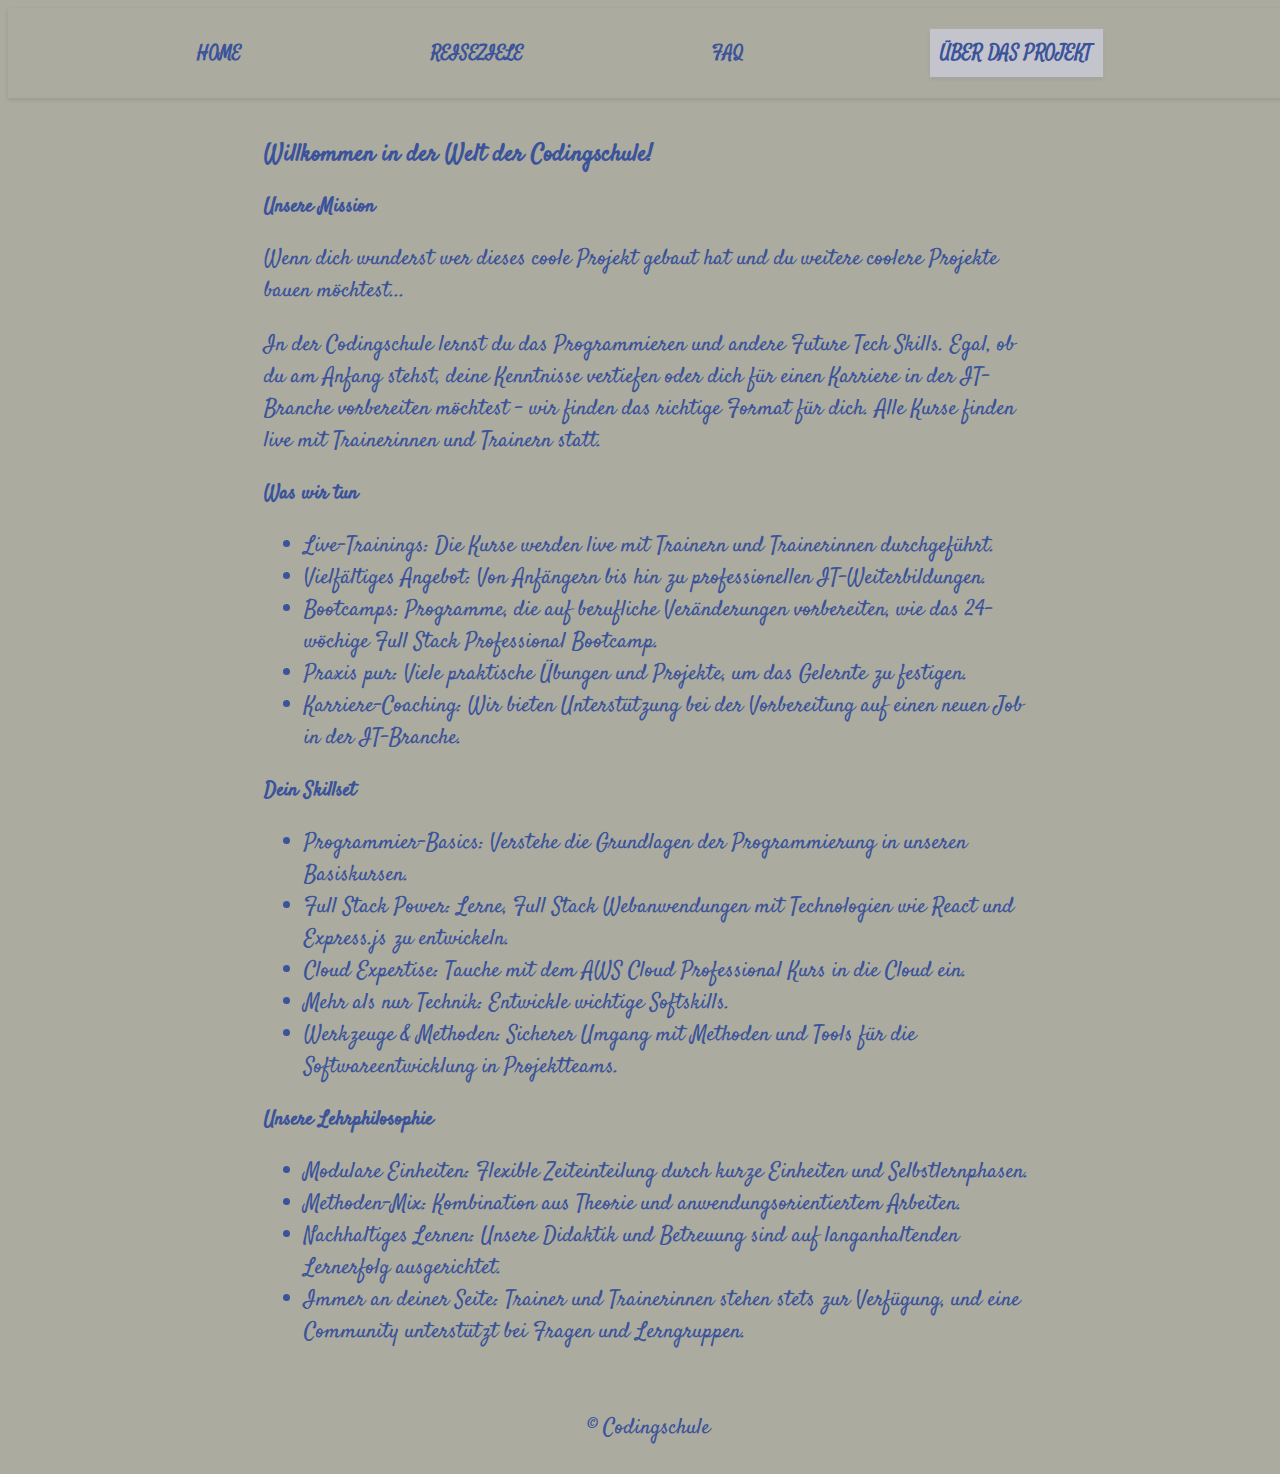
<file: Pages/about.html>
<!DOCTYPE html>
<html lang="en">
<head>
    <meta charset="UTF-8">
    <meta name="viewport" content="width=device-width, initial-scale=1.0">
    <title>Flavors Around the Globe</title>
    <link rel="stylesheet" href="style.css">
    <link rel="preconnect" href="https://fonts.googleapis.com">
    <link rel="preconnect" href="https://fonts.gstatic.com" crossorigin>
    <link href="https://fonts.googleapis.com/css2?family=Caveat:wght@500&family=Coming+Soon&family=Satisfy&display=swap" rel="stylesheet">
    <link rel="stylesheet" href="https://cdnjs.cloudflare.com/ajax/libs/animate.css/4.1.1/animate.min.css">
</head>
<body>
    <div class="app-body">
        <div class="navbar-box">
            <nav class="navbar">
                <a href="../index.html" target="_blank">Home</a> 
                <a href="destinations.html" target="_blank">Reiseziele</a> 
                <a href="faq.html" target="_blank">FAQ</a>
                <a href="about.html" class="active" target="_blank">Über das Projekt</a> 
            </nav>     
        </div>
        <main class="content">
            <div>
                <h1>Willkommen in der Welt der Codingschule!</h1>
                <h2>Unsere Mission</h2>
                <p>Wenn dich wunderst wer dieses coole Projekt gebaut hat und du weitere coolere Projekte bauen möchtest...</p>
                <p>In der Codingschule lernst du das Programmieren und andere Future Tech Skills. Egal, ob du am Anfang stehst, deine Kenntnisse vertiefen oder dich für einen Karriere in der IT-Branche vorbereiten möchtest - wir finden das richtige Format für dich. Alle Kurse finden live mit Trainerinnen und Trainern statt.</p>
                <h2>Was wir tun</h2>
                <ul>
                    <li>Live-Trainings: Die Kurse werden live mit Trainern und Trainerinnen durchgeführt.</li>
                    <li>Vielfältiges Angebot: Von Anfängern bis hin zu professionellen IT-Weiterbildungen.</li>
                    <li>Bootcamps: Programme, die auf berufliche Veränderungen vorbereiten, wie das 24-wöchige Full Stack Professional Bootcamp.</li>
                    <li>Praxis pur: Viele praktische Übungen und Projekte, um das Gelernte zu festigen.</li>
                    <li>Karriere-Coaching: Wir bieten Unterstützung bei der Vorbereitung auf einen neuen Job in der IT-Branche.</li>
                </ul>
                <h2>Dein Skillset</h2>
                <ul>
                    <li>Programmier-Basics: Verstehe die Grundlagen der Programmierung in unseren Basiskursen.</li>
                    <li>Full Stack Power: Lerne, Full Stack Webanwendungen mit Technologien wie React und Express.js zu entwickeln.</li>
                    <li>Cloud Expertise: Tauche mit dem AWS Cloud Professional Kurs in die Cloud ein.</li>
                    <li>Mehr als nur Technik: Entwickle wichtige Softskills.</li>
                    <li>Werkzeuge & Methoden: Sicherer Umgang mit Methoden und Tools für die Softwareentwicklung in Projektteams.</li>
                </ul>
                <h2>Unsere Lehrphilosophie</h2>
                <ul>
                    <li>Modulare Einheiten: Flexible Zeiteinteilung durch kurze Einheiten und Selbstlernphasen.</li>
                    <li>Methoden-Mix: Kombination aus Theorie und anwendungsorientiertem Arbeiten.</li>
                    <li>Nachhaltiges Lernen: Unsere Didaktik und Betreuung sind auf langanhaltenden Lernerfolg ausgerichtet.</li>
                    <li>Immer an deiner Seite: Trainer und Trainerinnen stehen stets zur Verfügung, und eine Community unterstützt bei Fragen und Lerngruppen.</li>
                </ul>    
            </div>
        </main>
        <footer><p>© Codingschule</p></footer>
    </div>
</body>
</html>
</file>
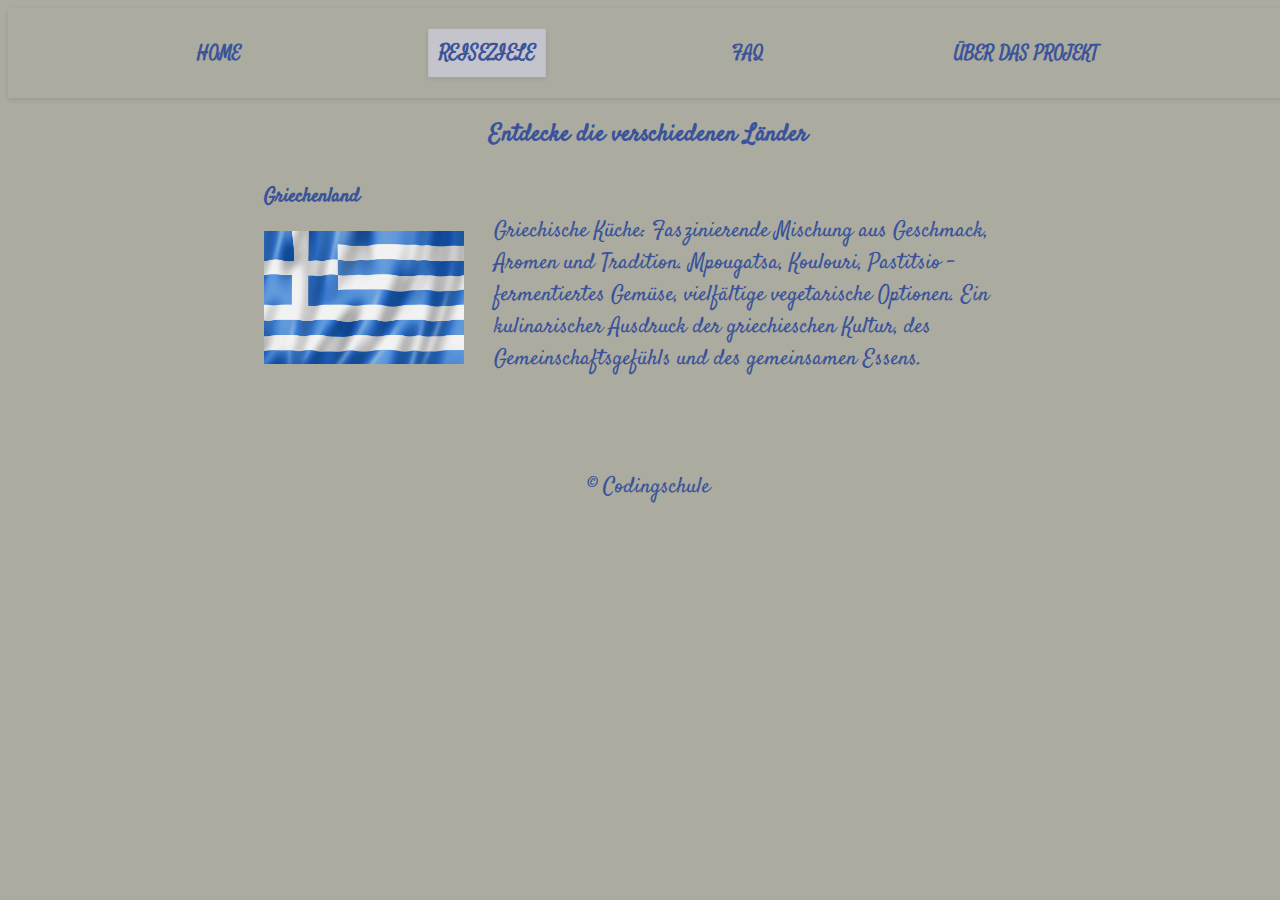
<file: Pages/destinations.html>
<!DOCTYPE html>
<html lang="en">
<head>
    <meta charset="UTF-8">
    <meta name="viewport" content="width=device-width, initial-scale=1.0">
    <title>Flavors around the Globe</title>
    <link rel="stylesheet" href="style.css">
    <link rel="preconnect" href="https://fonts.googleapis.com">
    <link rel="preconnect" href="https://fonts.gstatic.com" crossorigin>
    <link href="https://fonts.googleapis.com/css2?family=Caveat:wght@500&family=Coming+Soon&family=Satisfy&display=swap" rel="stylesheet">
    <link rel="stylesheet" href="https://cdnjs.cloudflare.com/ajax/libs/animate.css/4.1.1/animate.min.css">
</head>
<body>
    <div class="app-body">
        <div class="navbar-box">
            <nav class="navbar">
                <a href="../index.html">Home</a>
                <a href="destinations.html" class="active">Reiseziele</a>
                <a href="faq.html" target="_blank">FAQ</a>
                <a href="about.html">Über das Projekt</a>
				
            </nav>
        </div>

        <div class="header">
            <h1 class="animate__animated animate__bounceInDown">Entdecke die verschiedenen Länder</h1>
        </div>

        <div class="destination-content">
			
            <div class="destination">
				<div class="destination-head">
            		<h2><a href="./griechenland.html">Griechenland</a></h2>
            		<img src="../img/flag_gr.png" alt="Land GR">
				</div>
            	<div class="destination-desc">
					Griechische Küche: Faszinierende Mischung aus Geschmack, Aromen und Tradition. Mpougatsa, Koulouri, Pastitsio - fermentiertes Gemüse, vielfältige vegetarische Optionen. Ein kulinarischer Ausdruck der griechieschen Kultur, des Gemeinschaftsgefühls und des gemeinsamen Essens.
           	 	</div>
			</div>
			
		</div>

        <footer class="footer">
            <p>&copy; Codingschule</p>
        </footer>
    </div>
</body>
</html>
</file>
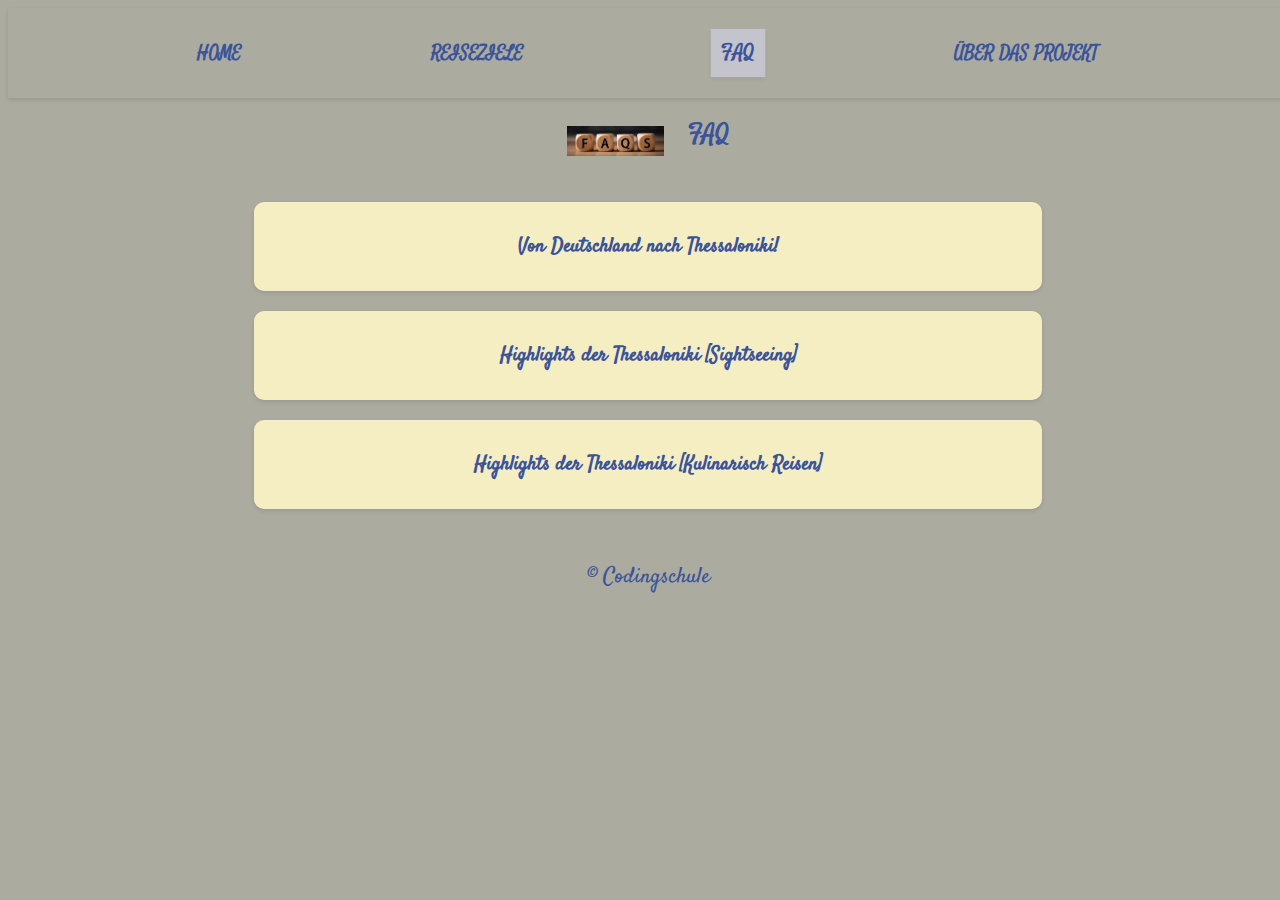
<file: Pages/faq.html>
<!DOCTYPE html>
<html lang="en">
<head>
    <meta charset="UTF-8">
    <meta name="viewport" content="width=device-width, initial-scale=1.0">
    <title>Flavors Around the Globe</title>
    <link rel="stylesheet" href="style.css">
    <link rel="preconnect" href="https://fonts.googleapis.com">
    <link rel="preconnect" href="https://fonts.gstatic.com" crossorigin>
    <link href="https://fonts.googleapis.com/css2?family=Caveat:wght@500&family=Coming+Soon&family=Satisfy&display=swap" rel="stylesheet">
    <link rel="stylesheet" href="https://cdnjs.cloudflare.com/ajax/libs/animate.css/4.1.1/animate.min.css">
</head>
<body>
    <div class="app-body">
        <div class="navbar-box">
            <nav class="navbar">
                <a href="../index.html" target="_blank">Home</a> 
                <a href="destinations.html" target="_blank">Reiseziele</a> 
                <a href="faq.html" target="_blank" class="active">FAQ</a>
                <a href="about.html" target="_blank">Über das Projekt</a> 
            </nav>     
        </div>
        <div class="header">
            <img src="../img/faq.png" alt="FAQ Bild" class="logoimage">
            <h1 class="animate__animated animate__bounce">
                FAQ
            </h1>      
        </div>
        <main class="content">
            <div class="faq">
                <div class="faq-item">
                    <h2 class="faq-question">Von Deutschland nach Thessaloniki!</h2>
                    <p class="faq-answer-visible faq-answer-hidden">Wenn du am Flughafen Thessaloniki „Makedonia“ direkt fliegen möchtest, du kannst von verschiedenen internationalen Zielen aus, fliegen und dann ins Stadtzentrum fahren, das 20 km vom Hafen entfernt ist.</p>
                </div>
                <div class="faq-item">
                    <h2 class="faq-question">Highlights der Thessaloniki [Sightseeing]</h2>
                    <p class="faq-answer faq-answer-hidden"><b>Aristotelous Platz</b><br>
                        Der Aristotelous (oder Aristoteles) Platz ist wahrscheinlich der berühmteste Platz in ganz Griechenland. Er wurde vom französischen Architekten Ernest Hébrard nach dem verheerenden Feuer im Jahr 1917 neu entworfen. Er ist mit neoklassizistischen Gebäuden mit eleganten Kolonaden und Fassaden umgeben. Es ist ein wunderbarer Ort mit freiem Blick auf das Meer, um in einem der Cafés ein paar Erfrischungen zu genießen und das ganze Geschehen auf dem Platz, der das Herz der Stadt bildet, mitzuverfolgen. <br>
                        <b>Ladadika</b><br>
                        Ladadika ist der Stadtteil östlich des Hafens und er hat seinen Namen von den Öltanks (ladi), die hier herumstehen. Früher war es eine etwas zwielichtige Ecke, aber heute sind dort die kulinarischen Genüsse und das lebhafte Nachtleben in einer malerischen Umgebung zu finden. Viele der ehemaligen Lagerhäuser sind umgebaut worden und jetzt sind Cafés und Restaurants dort untergebracht. Es versammeln sich jeden Tag Alt und Jung, um etwas zu essen und zu trinken und das Leben voll zu genießen.
                    </p>
                </div>
                <div class="faq-item">
                    <h2 class="faq-question">Highlights der Thessaloniki [Kulinarisch Reisen]</h2>
                    <p class="faq-answer faq-answer-hidden"><b>Probiere die lokalen Spezialitäten</b><br>
                    Du kannst Thessaloniki auch über deinen Geschmackssinn erkunden und den Modiani Markt mit den vielen frischen Produkten besuchen. Die überdachte Anlage verfügt auch über Tavernen und Cafés, wo du leckere Gerichte, wie zum Beispiel gebratenen Kabeljau und Kuttelsuppe, probieren kannst, bevor es weiter zum farbenprächtigen Blumenmarkt Louloudadika weiter geht. Besuche das Bergdorf Chortiatis, das nur 18 km vom Zentrum entfernt liegt und du kannst frisch erlegtes Wild, das in traditioneller Art in Tontöpfen gekocht wird, probieren. Oder du machst eine Tour zu einem der drei Weingüter in der Nähe und verkoste die preisgekrönten Weine in ländlicher Umgebung.</p>
                </div>
                
                
            </div>
        </main>
    
        <footer><p>© Codingschule</p></footer>
    </div>
    <script src="index.js"></script>
</body>
</html>
</file>
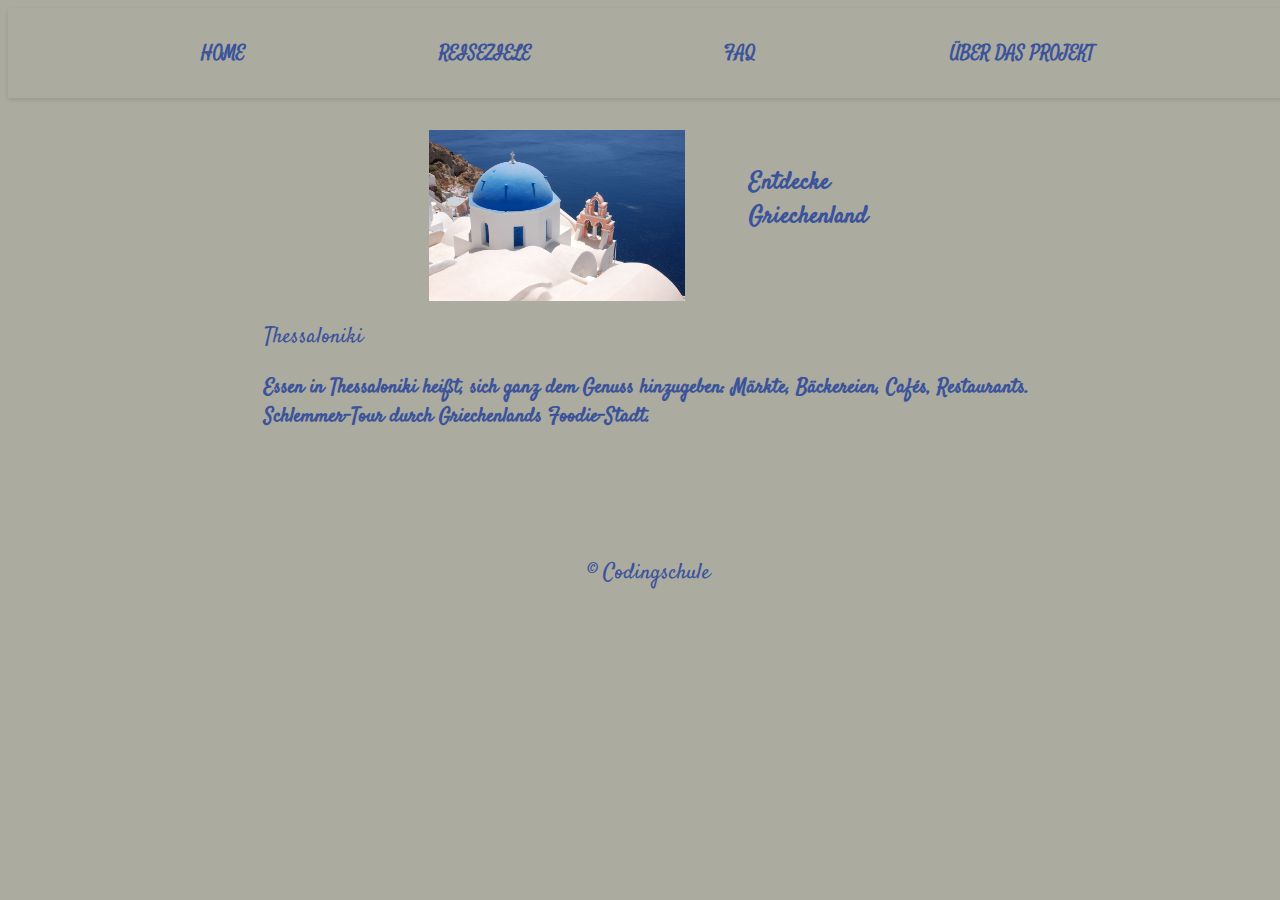
<file: Pages/griechenland.html>
<!DOCTYPE html>
<html lang="en">
<head>
    <meta charset="UTF-8">
    <meta name="viewport" content="width=device-width, initial-scale=1.0">
    <title>Flavors Around the Globe</title>
    <link rel="stylesheet" href="style.css">
    <link rel="preconnect" href="https://fonts.googleapis.com">
    <link rel="preconnect" href="https://fonts.gstatic.com" crossorigin>
    <link href="https://fonts.googleapis.com/css2?family=Caveat:wght@500&family=Coming+Soon&family=Satisfy&display=swap" rel="stylesheet">
    <link rel="stylesheet" href="https://cdnjs.cloudflare.com/ajax/libs/animate.css/4.1.1/animate.min.css">
</head>
<body>
    <div class="app-body">
        <div class="navbar-box">
            <nav class="navbar">
                <a href="../index.html" target="_blank">Home</a> 
                <a href="destinations.html" target="_blank">Reiseziele</a> 
                <a href="faq.html" target="_blank">FAQ</a>
                <a href="about.html" target="_blank">Über das Projekt</a> 
            </nav>
        </div>
        <div class="header">
            <img src="../img/greece.png" alt="Thessaloniki" class="logoimage">
            <h1 class="animate__animated animate__bounce">
                Entdecke 
                <br>
                Griechenland
            </h1>      
        </div>
        <main class="content">
            <a href="thessaloniki.html" target="_blank">Thessaloniki</a> 
            <h2>Essen in Thessaloniki heißt, sich ganz dem Genuss hinzugeben: Märkte, Bäckereien, Cafés, Restaurants. Schlemmer-Tour durch Griechenlands Foodie-Stadt.</h2>        
        </main>
        <footer class="footer">
            <p>© Codingschule</p>
        </footer>
    </div>
</body>
</html>
</file>
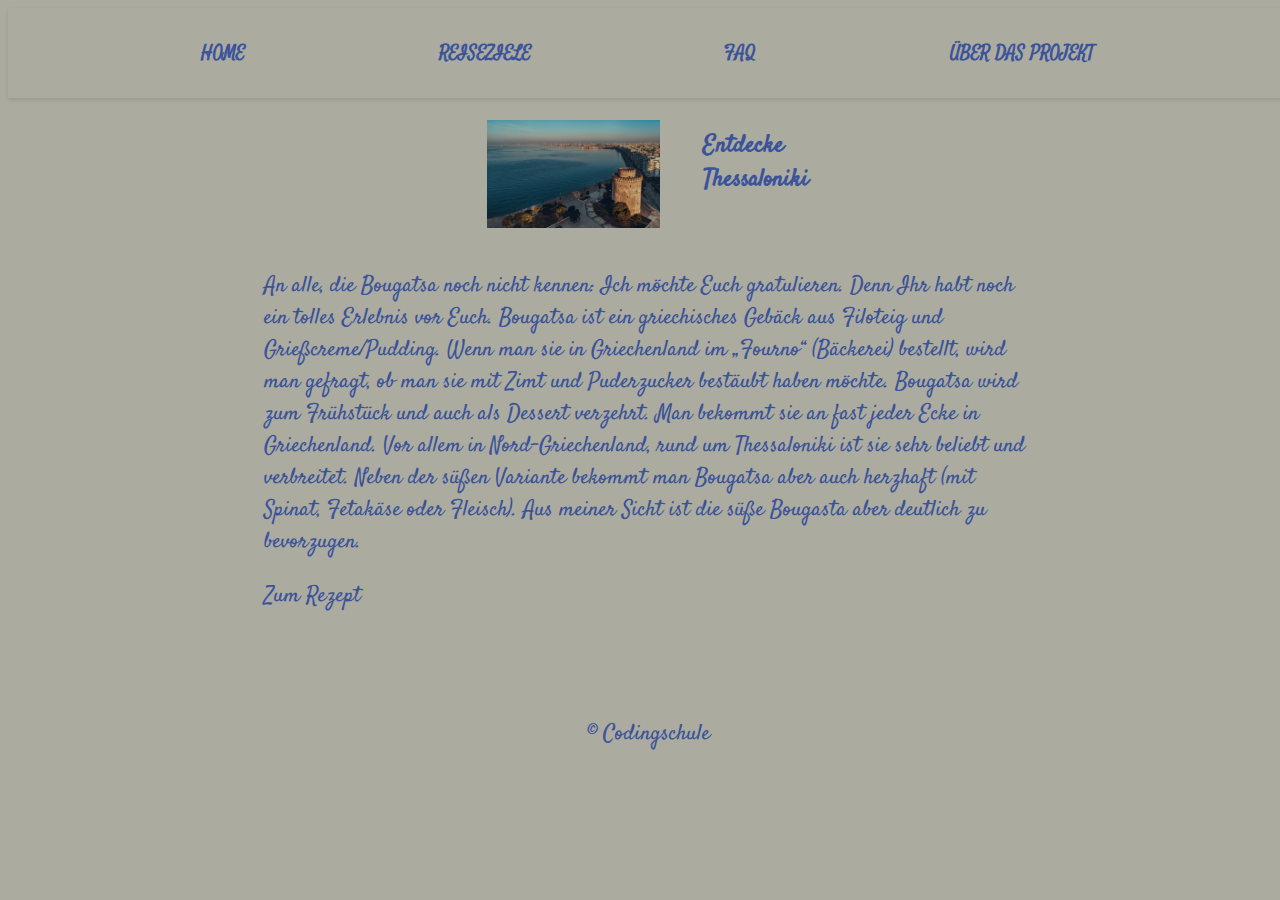
<file: Pages/thessaloniki.html>
<!DOCTYPE html>
<html lang="en">
<head>
    <meta charset="UTF-8">
    <meta name="viewport" content="width=device-width, initial-scale=1.0">
    <title>Flavors Around the Globe</title>
    <link rel="stylesheet" href="style.css">
    <link rel="preconnect" href="https://fonts.googleapis.com">
    <link rel="preconnect" href="https://fonts.gstatic.com" crossorigin>
    <link href="https://fonts.googleapis.com/css2?family=Caveat:wght@500&family=Coming+Soon&family=Satisfy&display=swap" rel="stylesheet">
    <link rel="stylesheet" href="https://cdnjs.cloudflare.com/ajax/libs/animate.css/4.1.1/animate.min.css">
</head>
<body>
    <div class="app-body">
        <div class="navbar-box">
            <nav class="navbar">
                <a href="../index.html" target="_blank">Home</a> 
                <a href="destinations.html" target="_blank">Reiseziele</a> 
                <a href="faq.html" target="_blank">FAQ</a>
                <a href="about.html" target="_blank">Über das Projekt</a> 
            </nav>
        </div>
        <div class="header">
            <img src="../img/saloniki.png" alt="Thessaloniki" class="logoimage">
            <h1 class="animate__animated animate__bounce">
                Entdecke 
                <br>
                Thessaloniki
            </h1>      
        </div>
        <main class="content">
            <p>An alle, die Bougatsa noch nicht kennen: Ich möchte Euch gratulieren. Denn Ihr habt noch ein tolles Erlebnis vor Euch. Bougatsa ist ein griechisches Gebäck aus Filoteig und Grießcreme/Pudding. Wenn man sie in Griechenland im „Fourno“ (Bäckerei) bestellt, wird man gefragt, ob man sie mit Zimt und Puderzucker bestäubt haben möchte. Bougatsa wird zum Frühstück und auch als Dessert verzehrt. Man bekommt sie an fast jeder Ecke in Griechenland. Vor allem in Nord-Griechenland, rund um Thessaloniki ist sie sehr beliebt und verbreitet. Neben der süßen Variante bekommt man Bougatsa aber auch herzhaft (mit Spinat, Fetakäse oder Fleisch). Aus meiner Sicht ist die süße Bougasta aber deutlich zu bevorzugen. </p>
            <a href="./recipes/mpougatsa.html">Zum Rezept</a>
        </main>
        <footer class="footer">
            <p>© Codingschule</p>
        </footer>
    </div>
</body>
</html>
</file>
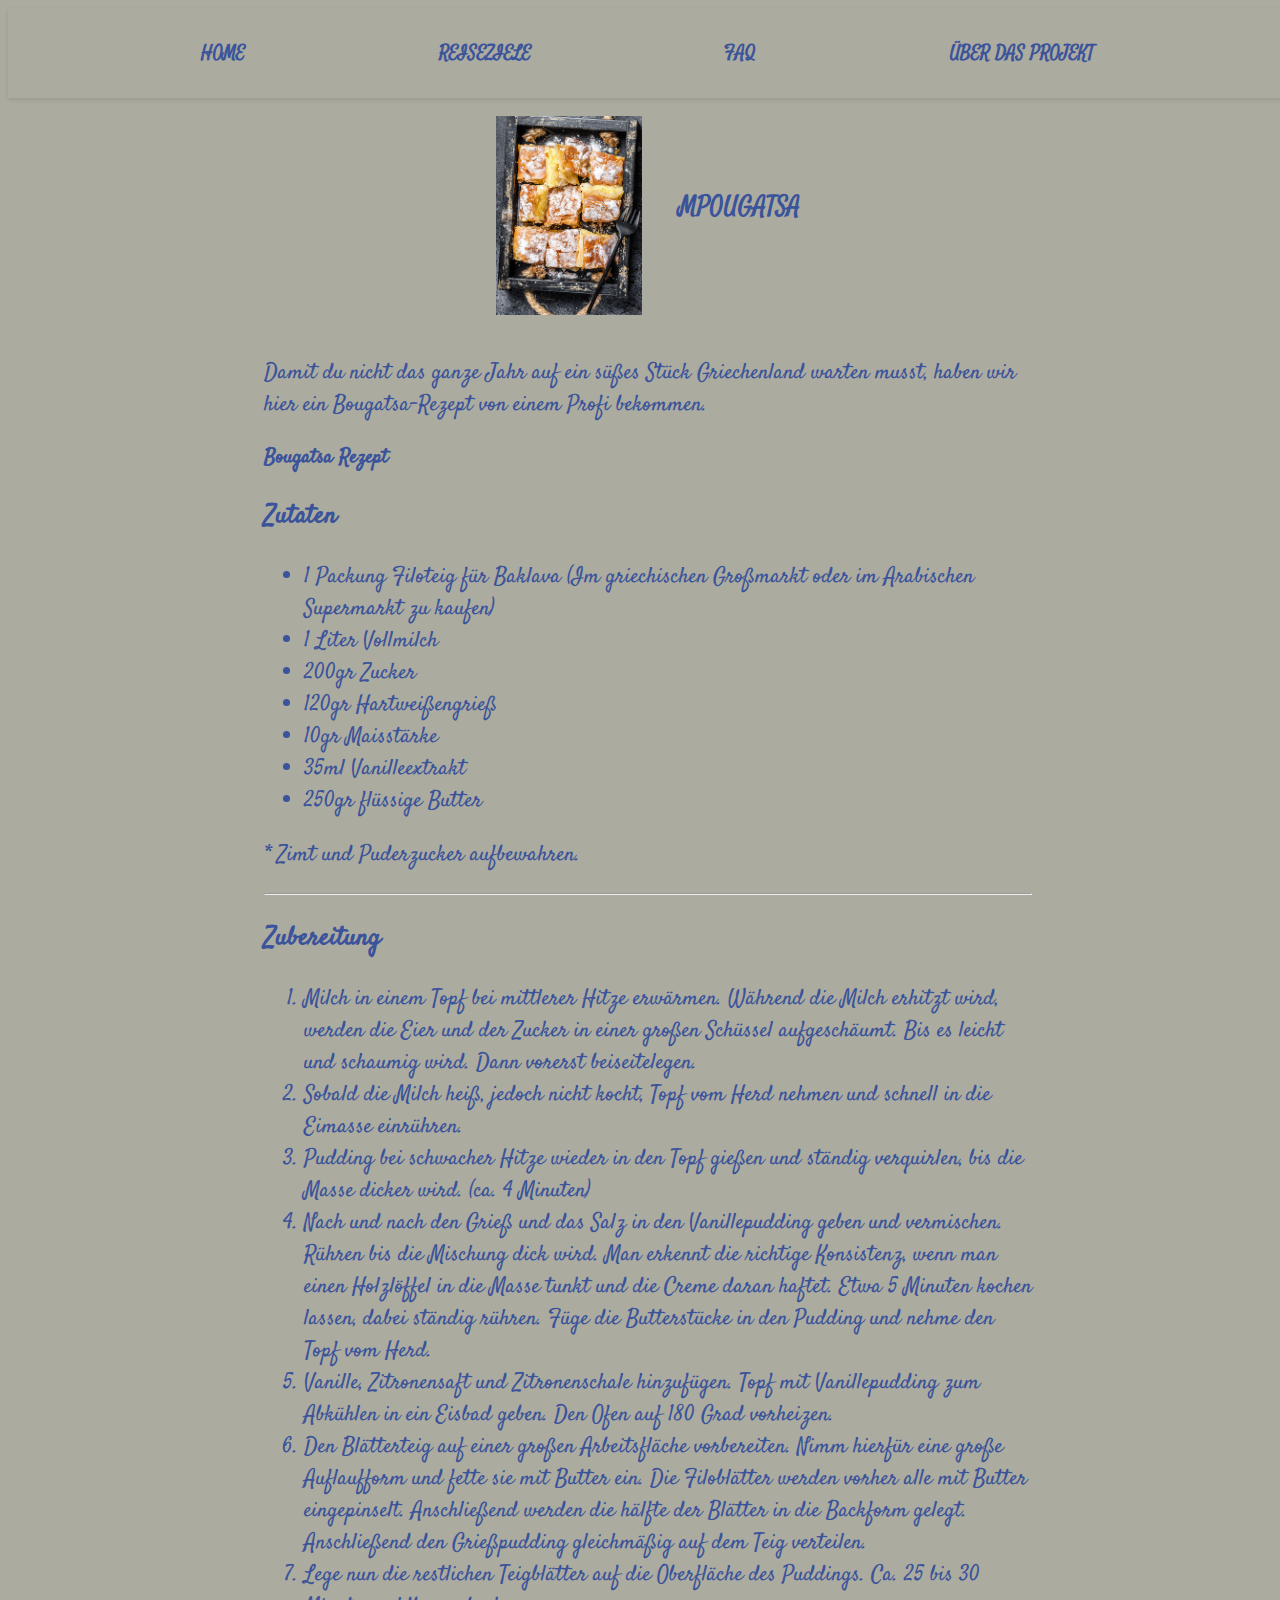
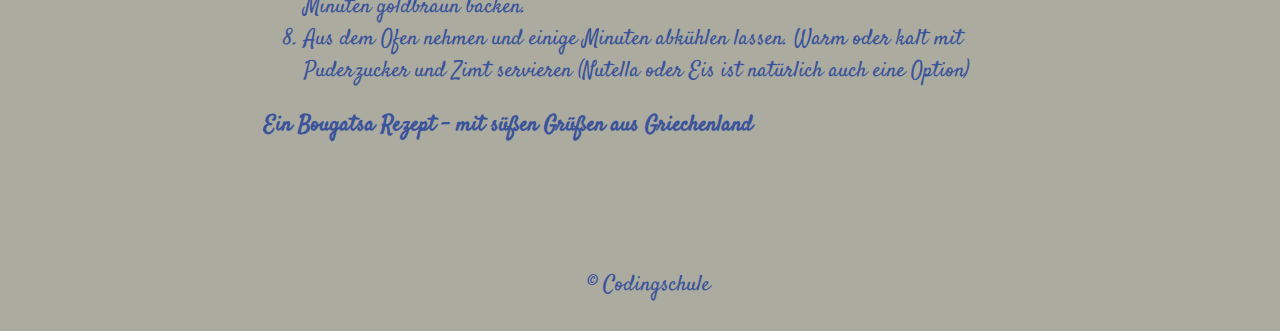
<file: Pages/recipes/mpougatsa.html>
<!DOCTYPE html>
<html lang="en">
<head>
    <meta charset="UTF-8">
    <meta name="viewport" content="width=device-width, initial-scale=1.0">
    <title>Flavors Around the Globe</title>
    <link rel="stylesheet" href="../style.css">
    <link rel="preconnect" href="https://fonts.googleapis.com">
    <link rel="preconnect" href="https://fonts.gstatic.com" crossorigin>
    <link href="https://fonts.googleapis.com/css2?family=Caveat:wght@500&family=Coming+Soon&family=Satisfy&display=swap" rel="stylesheet">
    <link rel="stylesheet" href="https://cdnjs.cloudflare.com/ajax/libs/animate.css/4.1.1/animate.min.css">
</head>
<body>
    <div class="app-body">
        <div class="navbar-box">
            <nav class="navbar">
                <a href="../../index.html" target="_blank">Home</a> 
                <a href="../destinations.html" target="_blank">Reiseziele</a> 
                <a href="../faq.html" target="_blank">FAQ</a>
                <a href="../about.html" target="_blank">Über das Projekt</a> 
            </nav>     
        </div>
        <div class="header">
                <img src="../../img/mpougatsa.png" alt="Mpougatsa" class="logoimage">
                <h1 class="animate__animated animate__bounce">
                    MPOUGATSA
                </h1>    
        </div>
        <main class="content">
            <div class="recipe">
                <p>Damit du nicht das ganze Jahr auf ein süßes Stück Griechenland warten musst, haben wir hier ein Bougatsa-Rezept von einem Profi bekommen.</p>
                <h2>Bougatsa Rezept</h2>
                <h3>Zutaten</h3>
                <ul>
                    <li>1 Packung Filoteig für Baklava (Im griechischen Großmarkt oder im Arabischen Supermarkt zu kaufen)</li>
                    <li>1 Liter Vollmilch</li>
                    <li>200gr Zucker</li>
                    <li>120gr Hartweißengrieß</li>
                    <li>10gr Maisstärke</li>
                    <li>35ml Vanilleextrakt</li>
                    <li>250gr flüssige Butter</li>
                </ul>
                <p>* Zimt und Puderzucker aufbewahren.</p>
                <hr>
                <h3>Zubereitung</h3>
                <ol>
                    <li>Milch in einem Topf bei mittlerer Hitze erwärmen. Während die Milch erhitzt wird, werden die Eier und der Zucker in einer großen Schüssel aufgeschäumt. Bis es leicht und schaumig wird. Dann vorerst beiseitelegen.</li>
                    <li>Sobald die Milch heiß, jedoch nicht kocht, Topf vom Herd nehmen und schnell in die Eimasse einrühren. </li>
                    <li>Pudding bei schwacher Hitze wieder in den Topf gießen und ständig verquirlen, bis die Masse dicker wird. (ca. 4 Minuten)</li>
                    <li>Nach und nach den Grieß und das Salz in den Vanillepudding geben und vermischen. Rühren bis die Mischung dick wird. Man erkennt die richtige Konsistenz, wenn man einen Holzlöffel in die Masse tunkt und die Creme daran haftet. Etwa 5 Minuten kochen lassen, dabei ständig rühren. Füge die Butterstücke in den Pudding und nehme den Topf vom Herd. </li>
                    <li>Vanille, Zitronensaft und Zitronenschale hinzufügen. Topf mit Vanillepudding zum Abkühlen in ein Eisbad geben. Den Ofen auf 180 Grad vorheizen.</li>
                    <li>Den Blätterteig auf einer großen Arbeitsfläche vorbereiten. Nimm hierfür eine große Auflaufform und fette sie mit Butter ein. Die Filoblätter werden vorher alle mit Butter eingepinselt. Anschließend werden die hälfte der Blätter in die Backform gelegt. Anschließend den Grießpudding gleichmäßig auf dem Teig verteilen.</li>
                    <li>Lege nun die restlichen Teigblätter auf die Oberfläche des Puddings. Ca. 25 bis 30 Minuten goldbraun backen.</li>
                    <li>Aus dem Ofen nehmen und einige Minuten abkühlen lassen. Warm oder kalt mit Puderzucker und Zimt servieren (Nutella oder Eis ist natürlich auch eine Option)</li>
                </ol>
                <p><b>Ein Bougatsa Rezept - mit süßen Grüßen aus Griechenland</b></p>    
            </div>
        </main>
        <footer class="footer">
            <p>© Codingschule</p>
        </footer>
    </div>
</body>
</html>
</file>
<file: Pages/style.css>
/* global variables */
:root {
  --font-color: #3a539a;
  --pagesbox-shadow: 0px 2px 4px rgba(0, 0, 0, 0.1);
  --pages-hover-shadow: 0px 2px 4px rgba(0, 0, 0, 0.4);
  --hover-pointer: pointer;
  --font-hover-color: #482774;;

}

/* app-body on every page */
body {
  color: var(--font-color);
  background-color: #acaba0;
  font-family: 'Caveat', cursive;
  font-family: 'Coming Soon', cursive;
  font-family: 'Satisfy', cursive;
  font-size: 22px;
  padding: 0;
}


h1 h2 {
  font-family: 'Caveat', cursive;
  font-family: 'Coming Soon', cursive;
  font-family: 'Satisfy', cursive;
  text-align: center;
}


.app-body {
   width: 100vw;
   display: flex;
   flex-direction: column;
   justify-content: space-between;
   align-items: center;
}

/* navbar on every page */
.navbar-box {
   height: 10vh;
   width: 100vw;
}
.navbar {
   width: 100%;
   height: 100%;
   display: flex;
   font-weight: bold;
   justify-content: space-evenly;
   align-items: center;
   box-shadow: var(--pagesbox-shadow);
   text-transform: uppercase;
}




/* navbar for all pages */
.navbar a {
   text-decoration: none;
   color: var(--font-color);
   font-size: 18px;
   transition: all 0.3s ease;
}
 
.navbar a:hover {
   transform: scale(1.05);
   box-shadow: var(--pagesbox-shadow);
   background-color: #482774;
}

/* Header on every page */
.header {
   height: 10%;
   display: flex;
   justify-content: center;
   align-items: center;
}

 

/* startpage content */
.content {
   height: 30%;
   width: 60%;
   display: flex;
   flex-wrap: wrap;
   font-size: 22px;
   text-align: left;
   padding: 20px;
}

/* start-page img */
.image {
   display: flex;
   justify-content: center;
   align-items: center;
   height: 100%;
}
 
.image img {
   max-height: 100%;
   max-width: 100%;
}

.logoimage {
 width:20%;
 padding-right:5%;
 margin-top: 2.5%;
}


ul {
 flex-wrap: wrap;
}


/* footer on every page */
.footer {
   justify-self: flex-end;
   height: 10%;
   display: flex;
   justify-content: center;
   align-items: end;
 flex-direction:column;
 margin-top:5%;
}


/* Responsive Design: Mobile */
@media only screen and (max-width: 600px) {
   body {
       font-size: 14px;
   }

   .navbar {
       flex-direction: column;
       height: auto;
   }

   .navbar a {
       margin: 10px 0;
   }

   .content {
       width: 90%;
   }

   .header{
       visibility: hidden;
       z-index: -1;

   }
}

/* Responsive Design: Tablets */
@media only screen and (min-width: 601px) and (max-width: 1024px) {
   body {
       font-size: 20px;
   }

   .navbar {
       flex-wrap: wrap;
   }

   .navbar a {
       margin: 5px 10px;
   }

   .content {
       width: 80%;
   }
}

/* Responsive Design: Desktop and above */
@media only screen and (min-width: 1025px) {
   body {
       font-size: 22px;
   }

   .content {
       width: 60%;
   }
}


/* Default Styles for Headings */
h1, h2 {
   margin-top: 20px;
   margin-bottom: 20px;
}

h1 {
   font-size: 24px;
}

h2 {
   font-size: 20px;
}

/* Responsive Design: Mobile */
@media only screen and (max-width: 600px) {
   h1 {
       font-size: 22px;
       margin-top: 15px;
       margin-bottom: 15px;
   }

   h2 {
       font-size: 18px;
       margin-top: 10px;
       margin-bottom: 10px;
   }
}

a {
   text-decoration: none;
   color: var(--font-color);
   transition: all 0.3s ease;
}

a:hover {
   cursor: var(--hover-pointer);
   transform: scale(1.05);
   box-shadow: var(--pagesbox-shadow);
   background-color: #482774;
   padding:10px;
}

a.active {
   cursor: var(--hover-pointer);
   transform: scale(1.05);
   box-shadow: var(--pagesbox-shadow);
   background-color: rgb(196, 196, 204);
  padding:10px;
}

.image img {
   max-height: 100%;
   max-width: 100%;
}
.destination-content {
	width:60%;
	display: flex;
	flex-direction: column;
  }
  
.destination {
    display: flex;
    align-items: center;
    margin-bottom: 10px;
	
}
.destination h2 {
   margin-top: 10px;
 }
 
.destination img {
   width: 200px;
   height: auto;
}

.destination-desc {

	margin-left: 30px;
	display: flex;
	align-self: end;
}

/*faq bereich*/

.faq {
   height: 100%;
   width: 100%;
   display: flex;
   flex-direction: column;
   align-items: center;
   justify-content: space-evenly
}

.faq-item {
   width: 100%;
   display: flex;
   flex-direction: column;
   align-items: center;
   justify-content: space-evenly;
   padding: 10px;
   margin: 10px;
   border-radius: 10px;
   box-shadow: var(--pagesbox-shadow);
   transition: all 0.3s ease;
   background-color: #f5eec2;
}

.faq-answer-hidden {
   display: none;
}

.faq-answer-visible {
   display: visible;
}

.faq-item:hover {
   cursor: var(--hover-pointer);
   transform: scale(1.05);
   box-shadow: var(--pages-hover-shadow);
   background-color: #e6e1c4;
}
</file>
